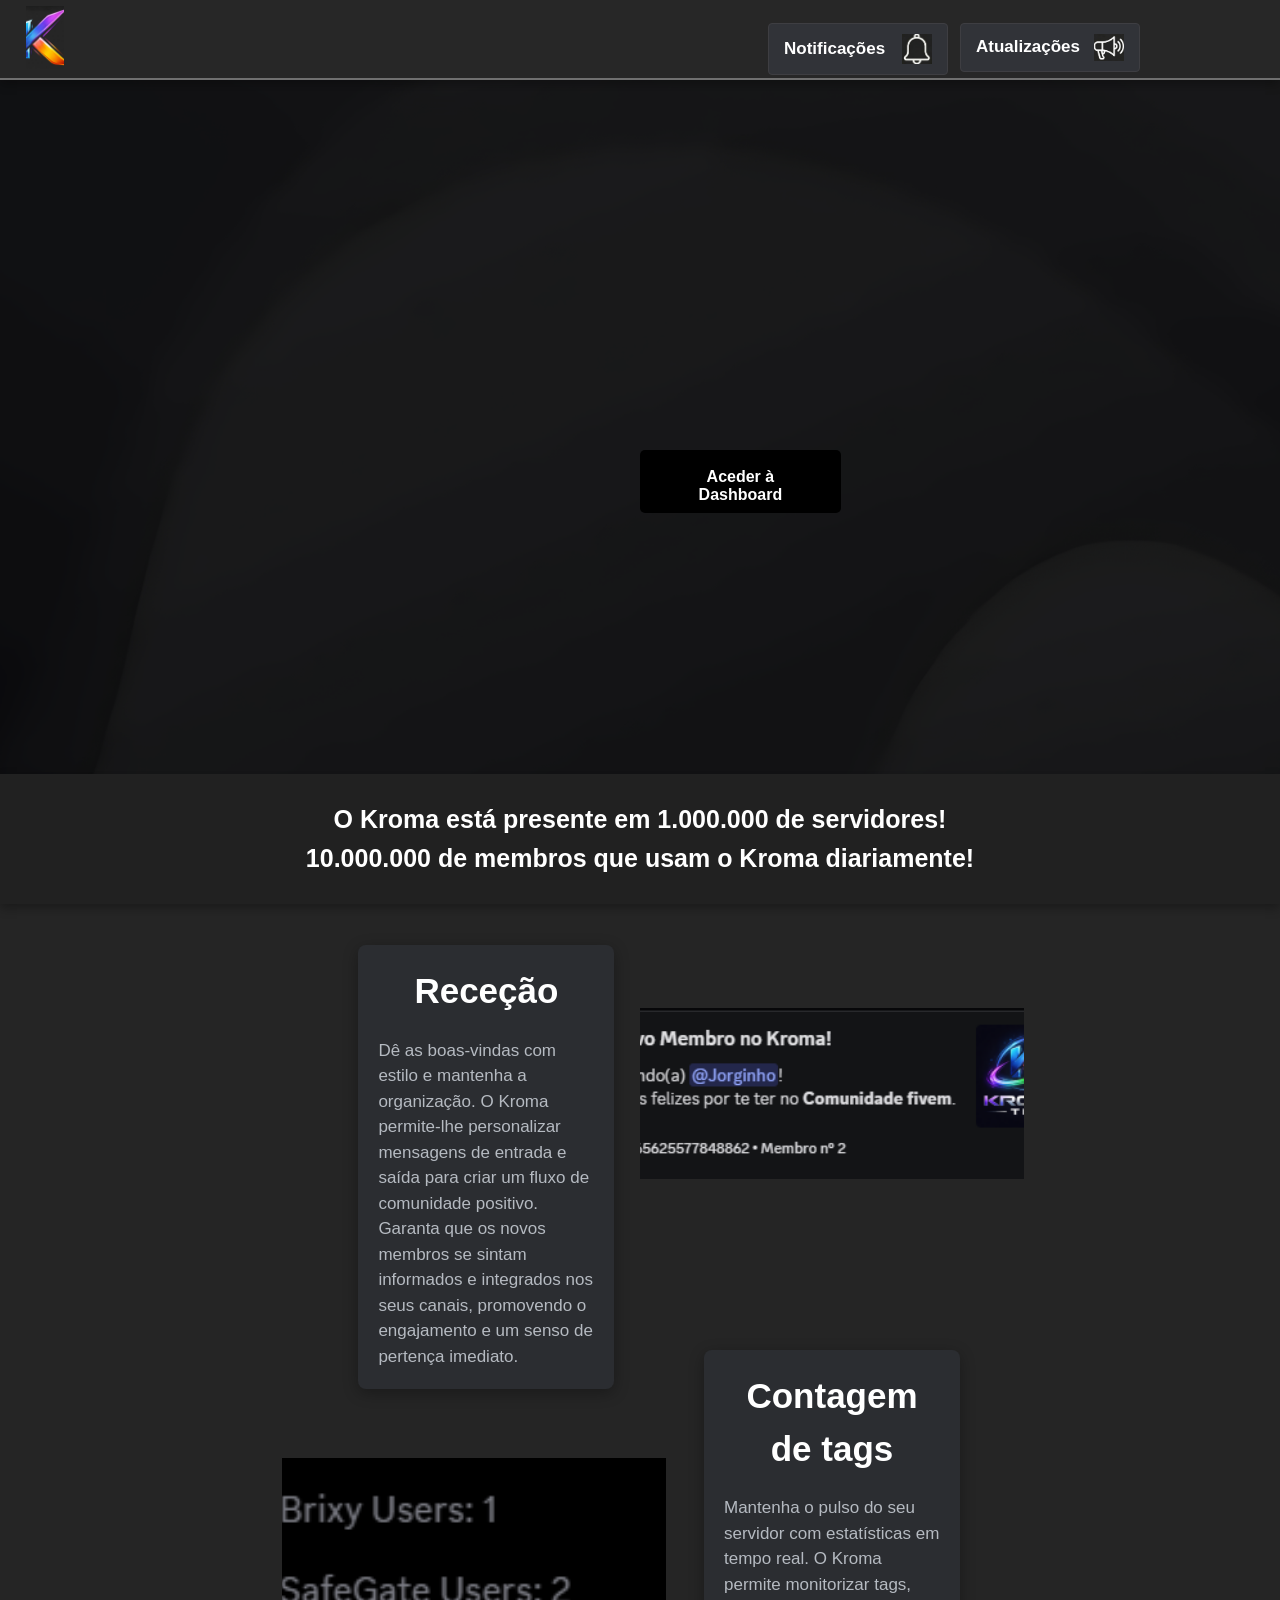
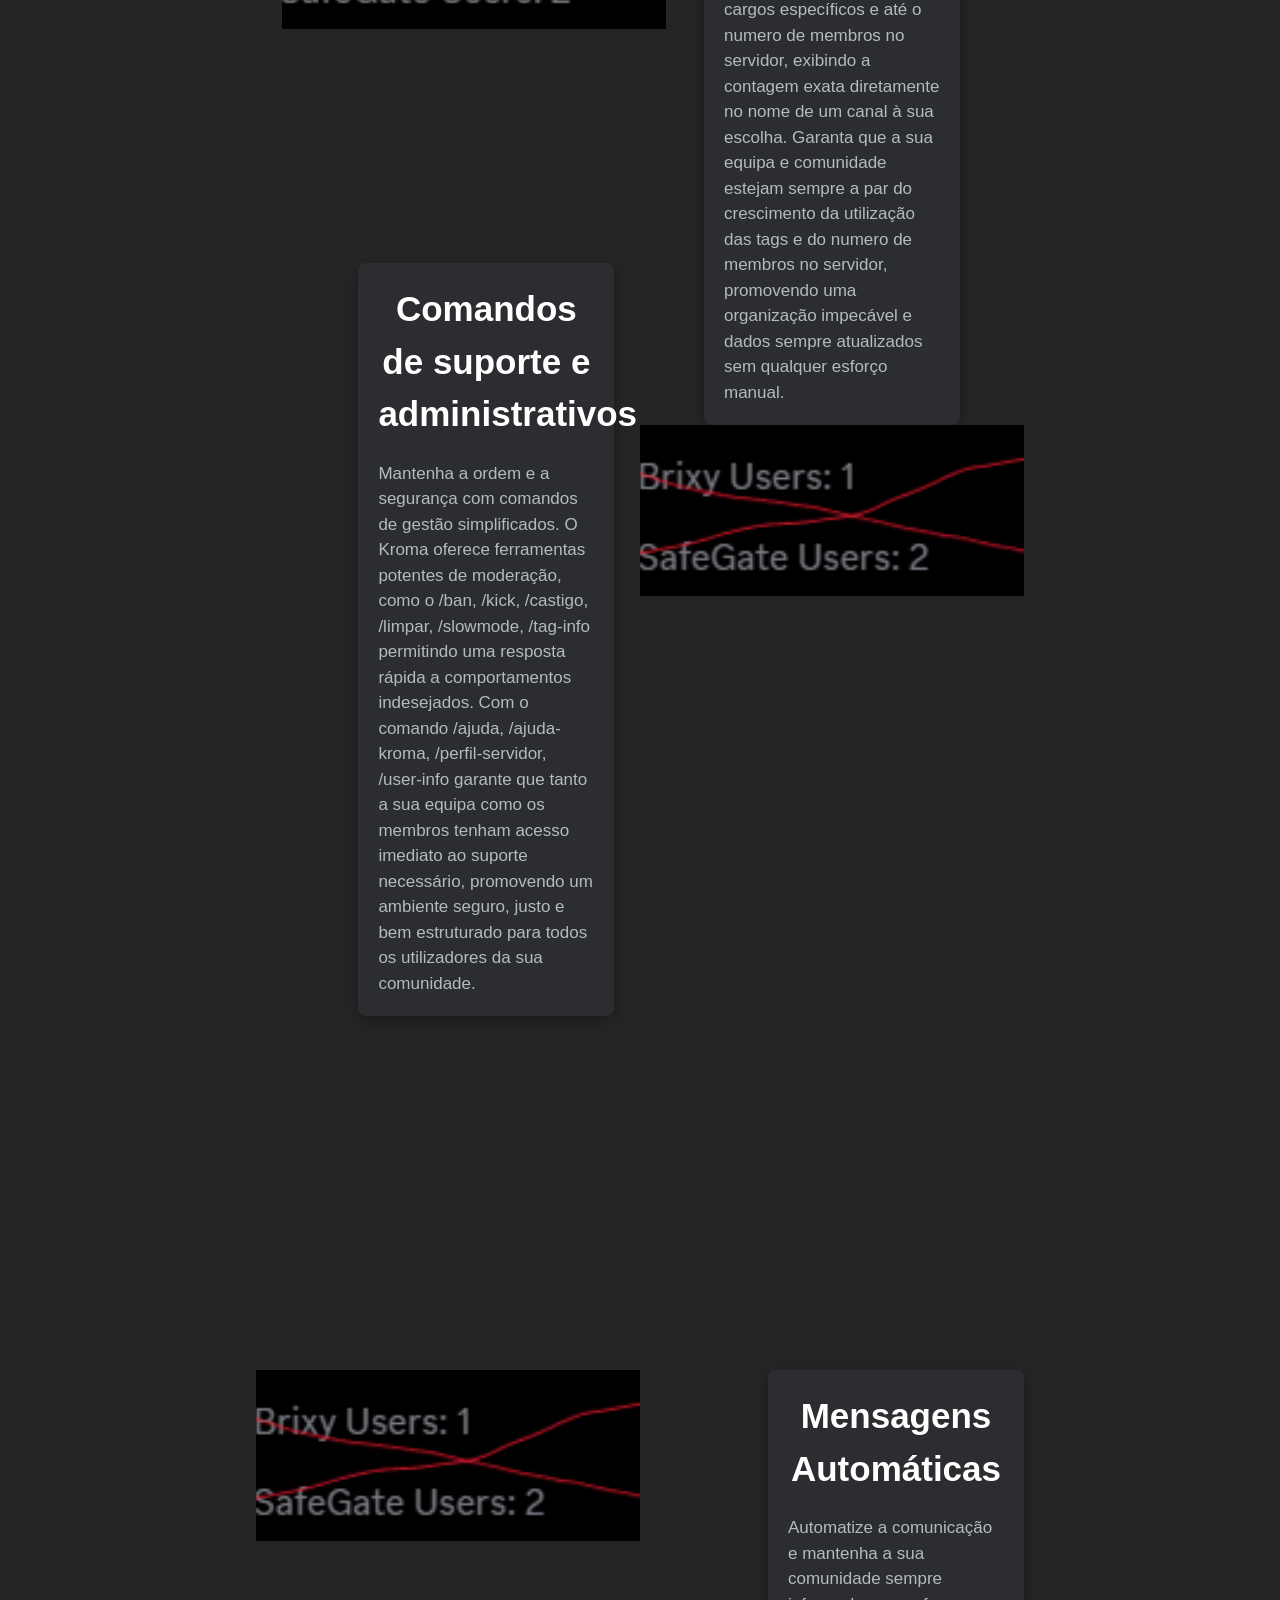
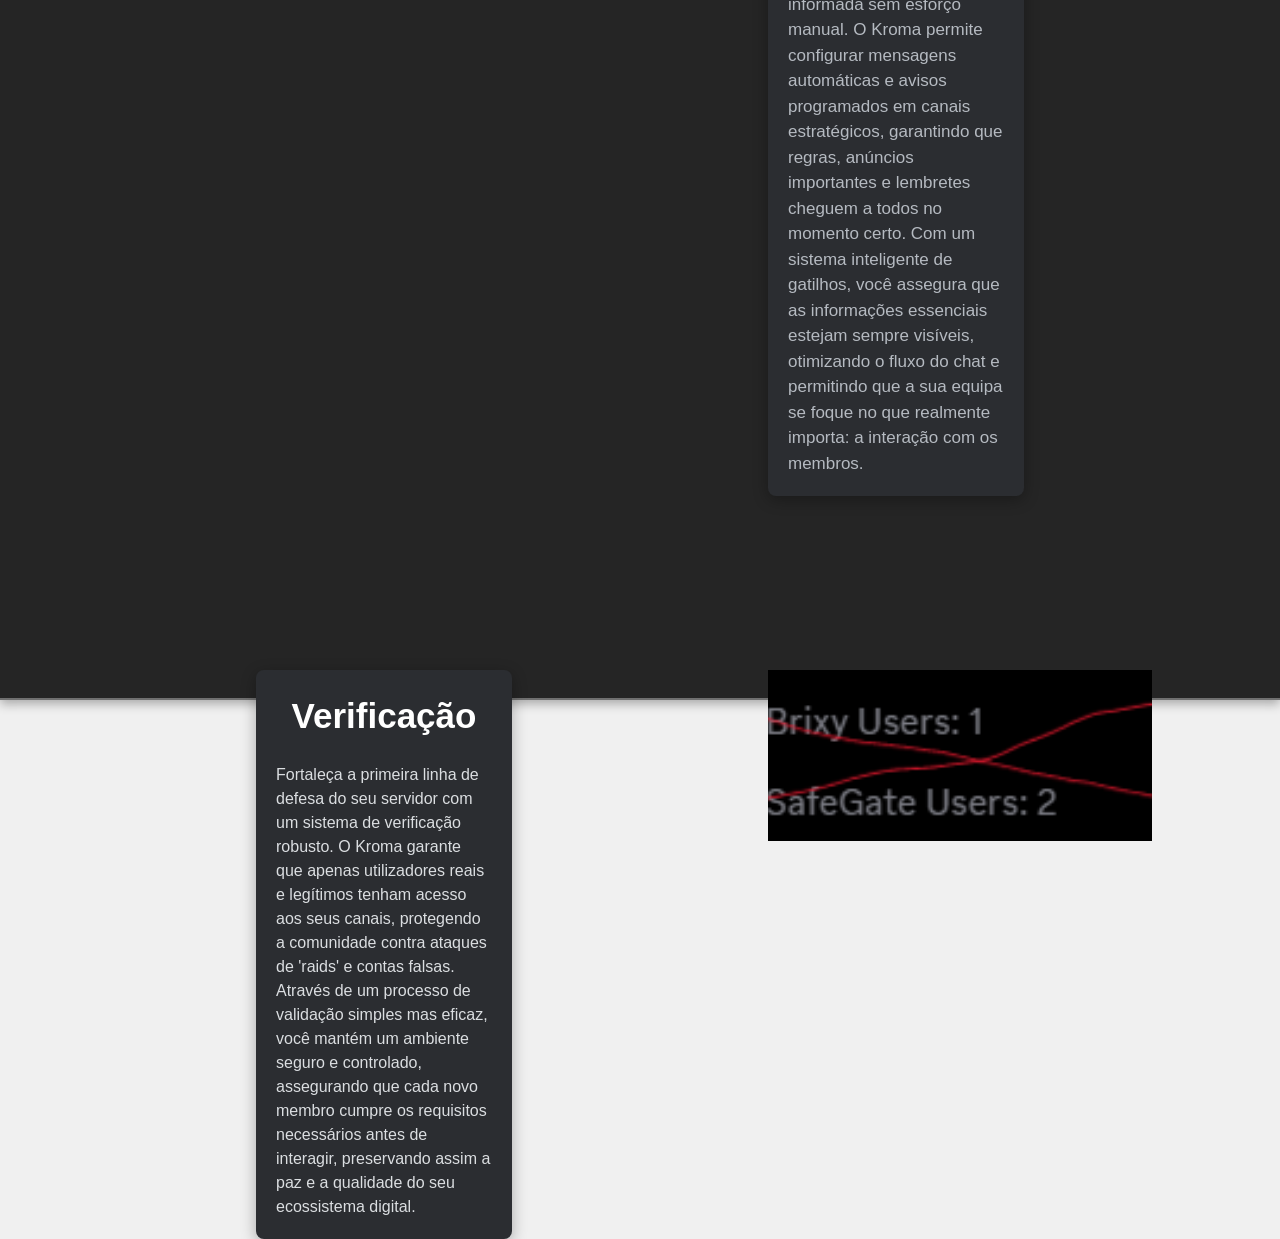
<file: index.html>
<!doctype html>
<html lang="pt-pt">

<head>
    <meta charset="UTF-8">
    <meta name="viewport" content="width=device-width, initial-scale=1.0">
    <meta name="description" content="Dashbord do Kroma">
    <meta name="kaywords" content="Dashbord, Kroma, Bot, Kroma bot, Discord bot">
    <meta name="author" content="David Santos">
    <title>Kroma</title>
    <link rel="stylesheet" href="telainicial.css">
</head>

<body>
    <header>

    </header>

    <article>
        <div class="retangulo-info"> </div>
        <div class="fundotelainicial"> </div>
        <div class="retangulo-informacoes"> </div>
        <div class="retangulo-numero-servidores">
            <span>O Kroma está presente em 1.000.000 de servidores!</span>
            <span>10.000.000 de membros que usam o Kroma diariamente!</span>
        </div>
        <div class="logotelainicial"></div>

        <!--INFORMAÇÃO DE TODAS AS FUNCIONALIDADES-->
        <div class="imagemfuncaorececao"></div>
        <div class="textofuncaorececao">
            <span class="titulo-embed-rececao">Receção</span>
            <span class="corpo-embed-rececao">
                Dê as boas-vindas com estilo e mantenha a organização. O Kroma permite-lhe personalizar mensagens de
                entrada e saída para criar um fluxo de comunidade positivo. Garanta que os novos membros se sintam
                informados e integrados nos seus canais, promovendo o engajamento e um senso de pertença imediato.
            </span>
        </div>
        <!--INFORMAÇÃO DAS CONTAGENS DE TAGS-->
        <div class="imagemfuncaocontagemtags"></div>
        <div class="textofuncaocontagemtags">
            <span class="titulo-embed-contagem-tags">Contagem de tags</span>
            <span class="corpo-embed-contagem-tags">
                Mantenha o pulso do seu servidor com estatísticas em tempo real. O Kroma permite monitorizar tags,
                cargos específicos e até o numero de membros no servidor, exibindo a contagem exata diretamente no nome
                de um canal à sua escolha. Garanta que
                a sua equipa e comunidade estejam sempre a par do crescimento da utilização das tags e do numero de
                membros no servidor,
                promovendo uma organização impecável e dados sempre atualizados sem qualquer esforço manual.
            </span>
        </div>
        <!--BOTÃO PARA DASHBORD-->
        <a href="telainicialdashbord/telainicialdashbord.html" class="btn-dashbord">Aceder à Dashboard</a>
        <!--INFORMAÇÃO DOS COMANDOS DE SUPORTE E ADMINISTRATIVOS-->
        <div class="imagemfuncaocomandossuporteadministrativos"></div>
        <div class="textofuncaocomandossuporteadministrativos">
            <span class="titulo-embed-comandossuporteadministrativos">Comandos de suporte e administrativos</span>
            <span class="corpo-embed-comandossuporteadministrativos">
                Mantenha a ordem e a segurança com comandos de gestão simplificados. O Kroma oferece ferramentas
                potentes de moderação, como o /ban, /kick, /castigo, /limpar, /slowmode, /tag-info permitindo uma
                resposta rápida a comportamentos
                indesejados. Com o comando /ajuda, /ajuda-kroma, /perfil-servidor, /user-info garante que tanto a sua
                equipa como os membros tenham acesso imediato
                ao suporte necessário, promovendo um ambiente seguro, justo e bem estruturado para todos os utilizadores
                da sua comunidade.
            </span>
        </div>
        <!--INFORMAÇÃO DAS MENSAGENS AUTOMÁTICAS-->
        <div class="imagemfuncaomensagemautomatica"></div>
        <div class="textofuncaomensagemautomatica">
            <span class="titulo-embed-mensagemautomatica">Mensagens Automáticas</span>
            <span class="corpo-embed-mensagemautomatica">
                Automatize a comunicação e mantenha a sua comunidade sempre informada sem esforço manual. O Kroma
                permite configurar mensagens automáticas e avisos programados em canais estratégicos, garantindo que
                regras, anúncios importantes e lembretes cheguem a todos no momento certo. Com um sistema inteligente de
                gatilhos, você assegura que as informações essenciais estejam sempre visíveis, otimizando o fluxo do
                chat e permitindo que a sua equipa se foque no que realmente importa: a interação com os membros.
            </span>
        </div>
        <!--INFORMAÇÃO DA VERIFICAÇÃO-->
        <div class="imagemfuncaoverificacao"></div>
        <div class="textofuncaoverificacao">
            <span class="titulo-embed-verificacao">Verificação</span>
            <span class="corpo-embed-verificacao">
                Fortaleça a primeira linha de defesa do seu servidor com um sistema de verificação robusto. O Kroma
                garante que apenas utilizadores reais e legítimos tenham acesso aos seus canais, protegendo a comunidade
                contra ataques de 'raids' e contas falsas. Através de um processo de validação simples mas eficaz, você
                mantém um ambiente seguro e controlado, assegurando que cada novo membro cumpre os requisitos
                necessários antes de interagir, preservando assim a paz e a qualidade do seu ecossistema digital.
            </span>
        </div>
        <!--ATUALIZAÇÕES-->
        <button id="btn-atualizacoes" class="botao-custom-atualizacoes">
            <span>Atualizações</span>
            <img src="imagenstelainicial/atualizacoestelainicial.jpg" alt="icon">
        </button>

        <div id="painel-atualizacoes" class="retangulo-atualizacoes">
            <div class="embed-item-atualizacoes">
                <div class="embed-barra-lateral-atualizacoes" style="background: #ff00b3;"></div>
                <div class="embed-conteudo-atualizacoes">
                    <strong>Versão 1.1</strong>
                    <p>Adicionado sistema com IA (Versão beta).</p>
                </div>
            </div>

            <div class="embed-item-atualizacoes">
                <div class="embed-barra-lateral-atualizacoes" style="background: #00ff15;"></div>
                <div class="embed-conteudo-atualizacoes">
                    <strong>Versão 1.0</strong>
                    <p>Adicionado sistema Tickets.</p>
                    <p>Adicionado mais 5 estilos de embled de entrada no servidor.</p>
                    <p>Adicionado mais 5 estilos de embled de saida no servidor.</p>
                </div>
            </div>

            <div class="embed-item-atualizacoes">
                <div class="embed-barra-lateral-atualizacoes" style="background: #5865F2;"></div>
                <div class="embed-conteudo-atualizacoes">
                    <strong>Versão Beta 1.1</strong>
                    <p>Otimização do sistema de convites.</p>
                    <p>Adicionado giveway exclusivo a tags.</p>
                    <p>Adicinado rank da staff.</p>
                </div>

            </div>
            <div class="embed-item-atualizacoes">
                <div class="embed-barra-lateral-atualizacoes" style="background: #ff0000;"></div>
                <div class="embed-conteudo-atualizacoes">
                    <strong>Versão Beta 1.0</strong>
                    <p>Adicionado sistema de giveway.</p>
                    <p>Adicionado sistema de convites.</p>
                    <p>Adicionado sistema de feedback à staff.</p>
                </div>

            </div>

        </div>
        <!--NOTIFICAÇÕES-->
        <button id="btn-notificacoes" class="botao-custom-notificacoes">
            <span>Notificações</span>
            <img src="imagenstelainicial/notificacoestelainicial.jpg" alt="icon">
        </button>

        <div id="painel-notificacoes" class="retangulo-notificacoes">
            <div class="embed-item-notificacoes">
                <div class="embed-barra-lateral-notificacoes" style="background: #eeff00;"></div>
                <div class="embed-conteudo-notificacoes">
                    <strong>SORTEIO</strong>
                    <p>Sorteio de um VIP mensal no nosso discord.</p>
                </div>
            </div>
        </div>
    </article>
    <footer>
    </footer>
    <script src="telainicial.js"></script>
</body>

</html>
</file>
<file: telainicial.css>
body {
    margin: 0;
    padding: 0;
    background-color: #f0f0f0;
    overflow-x: hidden;
    overflow-y: scroll;
}

.retangulo-info {
    position: absolute;
    top: 0;
    left: 0;
    z-index: 1;
    width: 100%;
    height: 80px;
    background-color: #272727;
    display: flex;
    align-items: center;
    justify-content: center;
    padding: 0 20px;
    box-sizing: border-box;
    border-bottom: 2px solid #707070;
    box-shadow: 0 4px 10px rgba(0, 0, 0, 0.3);
    transition: all 0.3s ease;
    font-family: sans-serif;
}

@media (max-width: 600px) {
    .retangulo-info {
        height: 60px;
        font-size: 14px;
    }
}

.fundotelainicial {
    position: absolute;
    top: 0;
    left: 0;
    width: 100%;
    height: 100%;
    background-image: url('imagenstelainicial/fundotelainicial.png');
    background-size: cover;
    background-position: center;
    z-index: 0;
}

.retangulo-informacoes {
    position: absolute;
    top: 100%;
    left: 0;
    z-index: 1;
    width: 100%;
    height: 3000px;
    background-color: #252525;
    display: flex;
    align-items: center;
    justify-content: center;
    padding: 0 20px;
    box-sizing: border-box;
    border-bottom: 2px solid #707070;
    box-shadow: 0 4px 10px rgba(0, 0, 0, 0.3);
    transition: all 0.3s ease;
    cursor: pointer;
    font-family: sans-serif;
}

@media (max-width: 600px) {
    .retangulo-info {
        height: 60px;
        font-size: 14px;
    }
}

.retangulo-numero-servidores {
    position: absolute;
    top: 86%;
    left: 0%;
    z-index: 1;
    width: 100%;
    height: 130px;
    background-color: #212121;

    /* --- AS LINHAS QUE RESOLVEM O TEU PROBLEMA --- */
    display: flex;
    flex-direction: column;
    justify-content: center;
    align-items: center;
    text-align: center;
    gap: 10px;
    padding: 0 20px;
    box-sizing: border-box;
    box-shadow: 0 4px 10px rgba(0, 0, 0, 0.3);
    transition: all 0.3s ease;
    cursor: pointer;
    font-family: Arial, Helvetica, sans-serif;
    color: #ffffff;
    font-weight: bold;
    font-size: 25px;
    -webkit-user-select: none;
    -ms-user-select: none;
    user-select: none;
    -webkit-user-drag: none;
}

@media (max-width: 600px) {
    .retangulo-numero-servidores {
        height: 60px;
        font-size: 14px;
    }
}

.logotelainicial {
    position: absolute;
    top: 0.7%;
    left: 2%;
    width: 3%;
    height: 7%;
    background-image: url('imagenstelainicial/logotelainicial.jpg');
    background-size: cover;
    background-position: center;
    z-index: 1;
}

.imagemfuncaorececao {
    position: absolute;
    top: 112%;
    left: 50%;
    width: 30%;
    height: 19%;
    background-image: url('imagenstelainicial/funcaorececao.png');
    background-size: cover;
    background-position: center;
    z-index: 2;
}

.textofuncaorececao {
    position: absolute;
    top: 105%;
    left: 28%;
    width: 20%;
    height: auto;
    min-height: 100px;

    display: flex;
    flex-direction: column;
    /* Coloca um por baixo do outro */
    align-items: flex-start;
    /* Alinha o texto à esquerda (estilo Embed real) */
    justify-content: flex-start;

    padding: 20px;
    box-sizing: border-box;
    z-index: 2;

    background-color: #2b2d31;
    border-radius: 8px;
    box-shadow: 0 4px 15px rgba(0, 0, 0, 0.3);

    font-family: 'Segoe UI', Tahoma, Geneva, Verdana, sans-serif;
    color: #dbdee1;
    line-height: 1.5;
}

/* Estilo específico para o Título */
.titulo-embed-rececao {
    color: #ffffff;
    font-size: 35px;
    font-weight: bold;
    margin-bottom: 20px;
    
    /* COMANDOS PARA CENTRAR NA LINHA: */
    display: block;       /* Faz o span comportar-se como uma linha completa */
    width: 100%;          /* Garante que ele usa todo o espaço horizontal da caixa */
    text-align: center;   /* Empurra as letras para o meio dessa linha */
}

/* Estilo para o corpo do texto */
.corpo-embed-rececao {
    font-size: 17px;
    text-align: left;
    /* Embeds do Discord raramente são centralizados */
    color: #b5bac1;
    /* Um cinza ligeiramente mais suave para o corpo */
}

.imagemfuncaocontagemtags {
    position: absolute;
    top: 162%;
    left: 22%;
    width: 30%;
    height: 19%;
    background-image: url('imagenstelainicial/funcaocontagemtags.png');
    background-size: cover;
    background-position: center;
    z-index: 2;
}

.textofuncaocontagemtags {
    position: absolute;
    top: 150%;
    left: 55%;
    width: 20%;
    height: auto;
    min-height: 100px;

    display: flex;
    flex-direction: column;
    /* Coloca um por baixo do outro */
    align-items: flex-start;
    /* Alinha o texto à esquerda (estilo Embed real) */
    justify-content: flex-start;

    padding: 20px;
    box-sizing: border-box;
    z-index: 2;

    background-color: #2b2d31;
    border-radius: 8px;
    box-shadow: 0 4px 15px rgba(0, 0, 0, 0.3);

    font-family: 'Segoe UI', Tahoma, Geneva, Verdana, sans-serif;
    color: #dbdee1;
    line-height: 1.5;
}

/* Estilo específico para o Título */
.titulo-embed-contagem-tags {
    color: #ffffff;
    font-size: 35px;
    font-weight: bold;
    margin-bottom: 20px;
    
    /* COMANDOS PARA CENTRAR NA LINHA: */
    display: block;       /* Faz o span comportar-se como uma linha completa */
    width: 100%;          /* Garante que ele usa todo o espaço horizontal da caixa */
    text-align: center;   /* Empurra as letras para o meio dessa linha */
}

/* Estilo para o corpo do texto */
.corpo-embed-contagem-tags {
    font-size: 17px;
    text-align: left;
    /* Embeds do Discord raramente são centralizados */
    color: #b5bac1;
    /* Um cinza ligeiramente mais suave para o corpo */
}

.imagemfuncaocomandossuporteadministrativos {
    position: absolute;
    top: 225%;
    left: 50%;
    width: 30%;
    height: 19%;
    background-image: url('imagenstelainicial/funcaocomandossuporteadministrativos.png');
    background-size: cover;
    background-position: center;
    z-index: 2;
}

.textofuncaocomandossuporteadministrativos {
    position: absolute;
    top: 207%;
    left: 28%;
    width: 20%;
    height: auto;
    min-height: 100px;

    display: flex;
    flex-direction: column;
    /* Coloca um por baixo do outro */
    align-items: flex-start;
    /* Alinha o texto à esquerda (estilo Embed real) */
    justify-content: flex-start;

    padding: 20px;
    box-sizing: border-box;
    z-index: 2;

    background-color: #2b2d31;
    border-radius: 8px;
    box-shadow: 0 4px 15px rgba(0, 0, 0, 0.3);

    font-family: 'Segoe UI', Tahoma, Geneva, Verdana, sans-serif;
    color: #dbdee1;
    line-height: 1.5;
}

/* Estilo específico para o Título */
.titulo-embed-comandossuporteadministrativos {
    color: #ffffff;
    font-size: 35px;
    font-weight: bold;
    margin-bottom: 20px;
    
    /* COMANDOS PARA CENTRAR NA LINHA: */
    display: block;       /* Faz o span comportar-se como uma linha completa */
    width: 100%;          /* Garante que ele usa todo o espaço horizontal da caixa */
    text-align: center;   /* Empurra as letras para o meio dessa linha */
}

/* Estilo para o corpo do texto */
.corpo-embed-comandossuporteadministrativos {
    font-size: 17px;
    text-align: left;
    /* Embeds do Discord raramente são centralizados */
    color: #b5bac1;
    /* Um cinza ligeiramente mais suave para o corpo */
}

.imagemfuncaomensagemautomatica {
    position: absolute;
    top: 330%;
    left: 20%;
    width: 30%;
    height: 19%;
    background-image: url('imagenstelainicial/funcaomensagemautomatica.png');
    background-size: cover;
    background-position: center;
    z-index: 2;
}

.textofuncaomensagemautomatica {
    position: absolute;
    top: 330%;
    left: 60%;
    width: 20%;
    height: auto;
    min-height: 100px;

    display: flex;
    flex-direction: column;
    /* Coloca um por baixo do outro */
    align-items: flex-start;
    /* Alinha o texto à esquerda (estilo Embed real) */
    justify-content: flex-start;

    padding: 20px;
    box-sizing: border-box;
    z-index: 2;

    background-color: #2b2d31;
    border-radius: 8px;
    box-shadow: 0 4px 15px rgba(0, 0, 0, 0.3);

    font-family: 'Segoe UI', Tahoma, Geneva, Verdana, sans-serif;
    color: #dbdee1;
    line-height: 1.5;
}

/* Estilo específico para o Título */
.titulo-embed-mensagemautomatica {
    color: #ffffff;
    font-size: 35px;
    font-weight: bold;
    margin-bottom: 20px;
    
    /* COMANDOS PARA CENTRAR NA LINHA: */
    display: block;       /* Faz o span comportar-se como uma linha completa */
    width: 100%;          /* Garante que ele usa todo o espaço horizontal da caixa */
    text-align: center;   /* Empurra as letras para o meio dessa linha */
}

/* Estilo para o corpo do texto */
.corpo-embed-mensagemautomatica {
    font-size: 17px;
    text-align: left;
    /* Embeds do Discord raramente são centralizados */
    color: #b5bac1;
    /* Um cinza ligeiramente mais suave para o corpo */
}

.imagemfuncaoverificacao {
    position: absolute;
    top: 430%;
    left: 60%;
    width: 30%;
    height: 19%;
    background-image: url('imagenstelainicial/funcaoverificacao.png');
    background-size: cover;
    background-position: center;
    z-index: 2;
}

.textofuncaoverificacao {
    position: absolute;
    top: 430%;
    left: 20%;
    width: 20%;
    height: auto;
    min-height: 100px;

    display: flex;
    flex-direction: column;
    /* Coloca um por baixo do outro */
    align-items: flex-start;
    /* Alinha o texto à esquerda (estilo Embed real) */
    justify-content: flex-start;

    padding: 20px;
    box-sizing: border-box;
    z-index: 2;

    background-color: #2b2d31;
    border-radius: 8px;
    box-shadow: 0 4px 15px rgba(0, 0, 0, 0.3);

    font-family: 'Segoe UI', Tahoma, Geneva, Verdana, sans-serif;
    color: #dbdee1;
    line-height: 1.5;
}

/* Estilo específico para o Título */
.titulo-embed-verificacao {
    color: #ffffff;
    font-size: 35px;
    font-weight: bold;
    margin-bottom: 20px;
    
    /* COMANDOS PARA CENTRAR NA LINHA: */
    display: block;       /* Faz o span comportar-se como uma linha completa */
    width: 100%;          /* Garante que ele usa todo o espaço horizontal da caixa */
    text-align: center;   /* Empurra as letras para o meio dessa linha */
}

/* Estilo para o corpo do texto */
.corpo-embed-verificacaos {
    font-size: 17px;
    text-align: left;
    /* Embeds do Discord raramente são centralizados */
    color: #b5bac1;
    /* Um cinza ligeiramente mais suave para o corpo */
}

.btn-dashbord {
    position: absolute;
    display: inline-block;
    top: 50%;
    left: 50%;
    width: 11%;
    height: 5%;
    padding-left: 30px;
    padding-right: 30px;
    padding-top: 18px;
    background-color: #000000; /* Cor azul Blurple do Discord */
    color: white;
    text-decoration: none; /* Remove o sublinhado do link */
    text-align: center;
    border-radius: 5px;
    font-family: sans-serif;
    font-weight: bold;
    transition: background 0.3s ease; /* Efeito suave ao passar o rato */
    z-index: 3;
}

.btn-dashbord:hover {
    background-color: #080808; /* Cor um pouco mais escura ao passar o rato */
}

.botao-custom-atualizacoes {
    position: absolute;
    background-color: #313338; /* Cor original */
    color: white;
    border: 1px solid #3e3e42;
    padding: 10px 15px;
    width: 180px;
    display: flex;
    justify-content: space-between;
    align-items: center;
    cursor: pointer;
    border-radius: 4px;
    font-family: sans-serif;
    z-index: 2;
    top: 2.5%;
    left: 75%;
    font-size: 17px;
    transition: background-color 0.2s ease, border-color 0.2s ease;
    font-weight: bold;
}

/* ESTADO QUANDO PASSAS O RATO (HOVER) */
.botao-custom-atualizacoes:hover {
    background-color: #404249; /* Um cinza um pouco mais claro */
}

/* ESTADO QUANDO CLICAS (ACTIVE) - Opcional, para dar efeito de clique */
.botao-custom:active {
    background-color: #3e3e42;
    transform: translateY(1px); /* O botão "baixa" 1 pixel ao clicar */
}

.botao-custom-atualizacoes img {
    width: 30px;
    height: 27px;
    object-fit: cover;
}

/* Retângulo de Atualizações */
.retangulo-atualizacoes {
    display: none;
    position: absolute;
    width: 300px;
    background-color: #2b2d31;
    border: 1px solid #3e3e42;
    padding: 10px;
    border-radius: 4px;
    z-index: 3; /* Valor muito alto para passar à frente de tudo */
    left: 70%; /* Ajustei para alinhar com o botão */
    top: 9%;
}

/* Estilo que simula um Embed do Discord */
.embed-item-atualizacoes {
    background-color: #232428;
    display: flex;
    margin-bottom: 8px;
    border-radius: 4px;
    overflow: hidden;
}

.embed-barra-lateral-atualizacoes {
    width: 4px;
    background-color: #ffffff; /* Cor da barrinha do embed */
}

.embed-conteudo-atualizacoes {
    padding: 10px;
    color: #dbdee1;
    font-size: 13px;
    font-family: sans-serif;
}

/* Classe auxiliar para o JS */
.mostrar-atualizacoes {
    display: block !important;
}

.botao-custom-notificacoes {
    position: absolute;
    background-color: #313338; /* Cor original */
    color: white;
    border: 1px solid #3e3e42;
    padding: 10px 15px;
    width: 180px;
    display: flex;
    justify-content: space-between;
    align-items: center;
    cursor: pointer;
    border-radius: 4px;
    font-family: sans-serif;
    z-index: 2;
    top: 2.5%;
    left: 60%;
    font-size: 17px;
    transition: background-color 0.2s ease, border-color 0.2s ease;
    font-weight: bold;
}

/* ESTADO QUANDO PASSAS O RATO (HOVER) */
.botao-custom-notificacoes:hover {
    background-color: #404249; /* Um cinza um pouco mais claro */
}

/* ESTADO QUANDO CLICAS (ACTIVE) - Opcional, para dar efeito de clique */
.botao-custom-notificacoes:active {
    background-color: #3e3e42;
    transform: translateY(1px); /* O botão "baixa" 1 pixel ao clicar */
}

.botao-custom-notificacoes img {
    width: 30px;
    height: 30px;
    object-fit: cover;
}

/* Retângulo de Atualizações */
.retangulo-notificacoes {
    display: none;
    position: absolute;
    width: 300px;
    background-color: #2b2d31;
    border: 1px solid #3e3e42;
    padding: 10px;
    border-radius: 4px;
    z-index: 3; /* Valor muito alto para passar à frente de tudo */
    left: 55%; /* Ajustei para alinhar com o botão */
    top: 9%;
}

/* Estilo que simula um Embed do Discord */
.embed-item-notificacoes {
    background-color: #232428;
    display: flex;
    margin-bottom: 8px;
    border-radius: 4px;
    overflow: hidden;
}

.embed-barra-lateral-notificacoes {
    width: 4px;
    background-color: #ffffff; /* Cor da barrinha do embed */
}

.embed-conteudo-notificacoes {
    padding: 10px;
    color: #dbdee1;
    font-size: 13px;
    font-family: sans-serif;
}

/* Classe auxiliar para o JS */
.mostrar-notificacoes {
    display: block !important;
}
</file>
